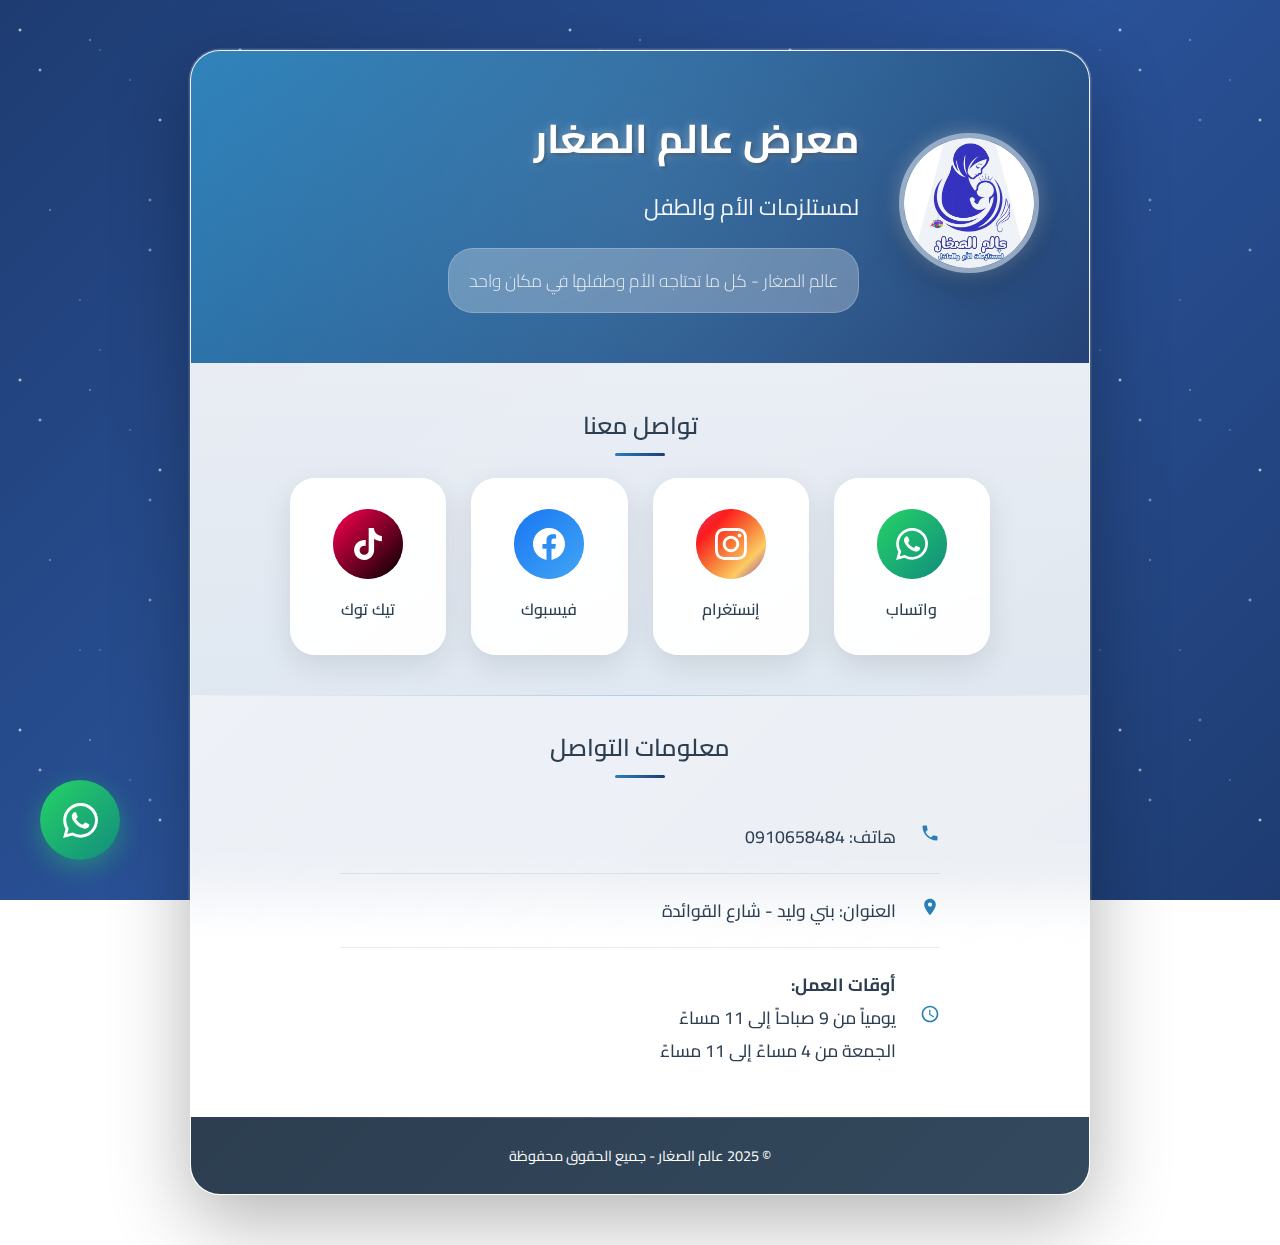
<file: index.html>
<!DOCTYPE html>
<html lang="ar" dir="rtl">
<head>
    <meta charset="UTF-8">
    <meta name="viewport" content="width=device-width, initial-scale=1.0">
    <title>عالم الصغار - مستلزمات الأم والطفل</title>
    <link rel="stylesheet" href="style.css">
    <link href="https://fonts.googleapis.com/css2?family=Cairo:wght@300;400;600;700&display=swap" rel="stylesheet">
</head>
<body>
    <div class="container">
        <!-- Header Section -->
        <header class="header">
            <div class="logo-container">
                <img src="LOGO.jpg" alt="شعار عالم الصغار" class="logo">
            </div>
            <div class="store-info">
                <h1 class="store-name">معرض عالم الصغار</h1>
                <p class="store-subtitle">لمستلزمات الأم والطفل</p>
                <p class="store-slogan">عالم الصغار - كل ما تحتاجه الأم وطفلها في مكان واحد</p>
            </div>
        </header>

        <!-- Social Media Section -->
        <section class="social-section">
            <h2 class="section-title">تواصل معنا</h2>
            <div class="social-grid">
                
                <!-- WhatsApp -->
                <a href="https://api.whatsapp.com/send?phone=218910658484" class="social-item whatsapp" target="_blank">
                    <div class="social-icon">
                        <svg viewBox="0 0 24 24" width="28" height="28" fill="currentColor">
                            <path d="M17.472 14.382c-.297-.149-1.758-.867-2.03-.967-.273-.099-.471-.148-.67.15-.197.297-.767.966-.94 1.164-.173.199-.347.223-.644.075-.297-.15-1.255-.463-2.39-1.475-.883-.788-1.48-1.761-1.653-2.059-.173-.297-.018-.458.13-.606.134-.133.298-.347.446-.52.149-.174.198-.298.298-.497.099-.198.05-.371-.025-.52-.075-.149-.669-1.612-.916-2.207-.242-.579-.487-.5-.669-.51-.173-.008-.371-.01-.57-.01-.198 0-.52.074-.792.372-.272.297-1.04 1.016-1.04 2.479 0 1.462 1.065 2.875 1.213 3.074.149.198 2.096 3.2 5.077 4.487.709.306 1.262.489 1.694.625.712.227 1.36.195 1.871.118.571-.085 1.758-.719 2.006-1.413.248-.694.248-1.289.173-1.413-.074-.124-.272-.198-.57-.347m-5.421 7.403h-.004a9.87 9.87 0 01-5.031-1.378l-.361-.214-3.741.982.998-3.648-.235-.374a9.86 9.86 0 01-1.51-5.26c.001-5.45 4.436-9.884 9.888-9.884 2.64 0 5.122 1.03 6.988 2.898a9.825 9.825 0 012.893 6.994c-.003 5.45-4.437 9.884-9.885 9.884m8.413-18.297A11.815 11.815 0 0012.05 0C5.495 0 .16 5.335.157 11.892c0 2.096.547 4.142 1.588 5.945L.057 24l6.305-1.654a11.882 11.882 0 005.683 1.448h.005c6.554 0 11.89-5.335 11.893-11.893A11.821 11.821 0 0020.893 3.688"/>
                        </svg>
                    </div>
                    <span class="social-label">واتساب</span>
                </a>

                <!-- Instagram -->
                <a href="https://instagram.com/kidsworld.bw" class="social-item instagram" target="_blank">
                    <div class="social-icon">
                        <svg viewBox="0 0 24 24" width="28" height="28" fill="currentColor">
                            <path d="M12 2.163c3.204 0 3.584.012 4.85.07 3.252.148 4.771 1.691 4.919 4.919.058 1.265.069 1.645.069 4.849 0 3.205-.012 3.584-.069 4.849-.149 3.225-1.664 4.771-4.919 4.919-1.266.058-1.644.07-4.85.07-3.204 0-3.584-.012-4.849-.07-3.26-.149-4.771-1.699-4.919-4.92-.058-1.265-.07-1.644-.07-4.849 0-3.204.013-3.583.07-4.849.149-3.227 1.664-4.771 4.919-4.919 1.266-.057 1.645-.069 4.849-.069zm0-2.163c-3.259 0-3.667.014-4.947.072-4.358.2-6.78 2.618-6.98 6.98-.059 1.281-.073 1.689-.073 4.948 0 3.259.014 3.668.072 4.948.2 4.358 2.618 6.78 6.98 6.98 1.281.058 1.689.072 4.948.072 3.259 0 3.668-.014 4.948-.072 4.354-.2 6.782-2.618 6.979-6.98.059-1.28.073-1.689.073-4.948 0-3.259-.014-3.667-.072-4.947-.196-4.354-2.617-6.78-6.979-6.98-1.281-.059-1.69-.073-4.949-.073zm0 5.838c-3.403 0-6.162 2.759-6.162 6.162s2.759 6.163 6.162 6.163 6.162-2.759 6.162-6.163c0-3.403-2.759-6.162-6.162-6.162zm0 10.162c-2.209 0-4-1.79-4-4 0-2.209 1.791-4 4-4s4 1.791 4 4c0 2.21-1.791 4-4 4zm6.406-11.845c-.796 0-1.441.645-1.441 1.44s.645 1.44 1.441 1.44c.795 0 1.439-.645 1.439-1.44s-.644-1.44-1.439-1.44z"/>
                        </svg>
                    </div>
                    <span class="social-label">إنستغرام</span>
                </a>

                <!-- Facebook -->
                <a href="https://facebook.com/bw.kidsworld" class="social-item facebook" target="_blank">
                    <div class="social-icon">
                        <svg viewBox="0 0 24 24" width="28" height="28" fill="currentColor">
                            <path d="M24 12.073c0-6.627-5.373-12-12-12s-12 5.373-12 12c0 5.99 4.388 10.954 10.125 11.854v-8.385H7.078v-3.47h3.047V9.43c0-3.007 1.792-4.669 4.533-4.669 1.312 0 2.686.235 2.686.235v2.953H15.83c-1.491 0-1.956.925-1.956 1.874v2.25h3.328l-.532 3.47h-2.796v8.385C19.612 23.027 24 18.062 24 12.073z"/>
                        </svg>
                    </div>
                    <span class="social-label">فيسبوك</span>
                </a>

                <!-- TikTok -->
                <a href="https://tiktok.com/@bw.kidsworld" class="social-item tiktok" target="_blank">
                    <div class="social-icon">
                        <svg viewBox="0 0 24 24" width="28" height="28" fill="currentColor">
                            <path d="M12.525.02c1.31-.02 2.61-.01 3.91-.02.08 1.53.63 3.09 1.75 4.17 1.12 1.11 2.7 1.62 4.24 1.79v4.03c-1.44-.05-2.89-.35-4.2-.97-.57-.26-1.1-.59-1.62-.93-.01 2.92.01 5.84-.02 8.75-.08 1.4-.54 2.79-1.35 3.94-1.31 1.92-3.58 3.17-5.91 3.21-1.43.08-2.86-.31-4.08-1.03-2.02-1.19-3.44-3.37-3.65-5.71-.02-.5-.03-1-.01-1.49.18-1.9 1.12-3.72 2.58-4.96 1.66-1.44 3.98-2.13 6.15-1.72.02 1.48-.04 2.96-.04 4.44-.99-.32-2.15-.23-3.02.37-.63.41-1.11 1.04-1.36 1.75-.21.51-.15 1.07-.14 1.61.24 1.64 1.82 3.02 3.5 2.87 1.12-.01 2.19-.66 2.77-1.61.19-.33.4-.67.41-1.06.1-1.79.06-3.57.07-5.36.01-4.03-.01-8.05.02-12.07z"/>
                        </svg>
                    </div>
                    <span class="social-label">تيك توك</span>
                </a>

            </div>
        </section>

        <!-- Contact Section -->
        <section class="contact-section">
            <h2 class="section-title">معلومات التواصل</h2>
            <div class="contact-info">
                <div class="contact-item">
                    <div class="contact-icon">
                        <svg viewBox="0 0 24 24" width="20" height="20" fill="currentColor">
                            <path d="M6.62 10.79c1.44 2.83 3.76 5.14 6.59 6.59l2.2-2.2c.27-.27.67-.36 1.02-.24 1.12.37 2.33.57 3.57.57.55 0 1 .45 1 1V20c0 .55-.45 1-1 1-9.39 0-17-7.61-17-17 0-.55.45-1 1-1h3.5c.55 0 1 .45 1 1 0 1.25.2 2.45.57 3.57.11.35.03.74-.25 1.02l-2.2 2.2z"/>
                        </svg>
                    </div>
                    <span>هاتف: 0910658484</span>
                </div>
                <div class="contact-item">
                    <div class="contact-icon">
                        <svg viewBox="0 0 24 24" width="20" height="20" fill="currentColor">
                            <path d="M12 2C8.13 2 5 5.13 5 9c0 5.25 7 13 7 13s7-7.75 7-13c0-3.87-3.13-7-7-7zm0 9.5c-1.38 0-2.5-1.12-2.5-2.5s1.12-2.5 2.5-2.5 2.5 1.12 2.5 2.5-1.12 2.5-2.5 2.5z"/>
                        </svg>
                    </div>
                    <span>العنوان: بني وليد - شارع القوائدة</span>
                </div>
                <div class="contact-item">
                    <div class="contact-icon">
                        <svg viewBox="0 0 24 24" width="20" height="20" fill="currentColor">
                            <path d="M11.99 2C6.47 2 2 6.48 2 12s4.47 10 9.99 10C17.52 22 22 17.52 22 12S17.52 2 11.99 2zM12 20c-4.42 0-8-3.58-8-8s3.58-8 8-8 8 3.58 8 8-3.58 8-8 8z"/>
                            <path d="M12.5 7H11v6l5.25 3.15.75-1.23-4.5-2.67z"/>
                        </svg>
                    </div>
                    <span><strong>أوقات العمل:</strong><br>يومياً من 9 صباحاً إلى 11 مساءً<br>الجمعة من 4 مساءً إلى 11 مساءً</span>
                </div>
            </div>
        </section>

        <!-- Footer -->
        <footer class="footer">
            <p>&copy; 2025 عالم الصغار - جميع الحقوق محفوظة</p>
        </footer>
    </div>

    <!-- WhatsApp Float Button -->
    <a href="https://api.whatsapp.com/send?phone=218910658484" class="whatsapp-float" target="_blank">
        <svg viewBox="0 0 24 24" width="30" height="30" fill="currentColor">
            <path d="M17.472 14.382c-.297-.149-1.758-.867-2.03-.967-.273-.099-.471-.148-.67.15-.197.297-.767.966-.94 1.164-.173.199-.347.223-.644.075-.297-.15-1.255-.463-2.39-1.475-.883-.788-1.48-1.761-1.653-2.059-.173-.297-.018-.458.13-.606.134-.133.298-.347.446-.52.149-.174.198-.298.298-.497.099-.198.05-.371-.025-.52-.075-.149-.669-1.612-.916-2.207-.242-.579-.487-.5-.669-.51-.173-.008-.371-.01-.57-.01-.198 0-.52.074-.792.372-.272.297-1.04 1.016-1.04 2.479 0 1.462 1.065 2.875 1.213 3.074.149.198 2.096 3.2 5.077 4.487.709.306 1.262.489 1.694.625.712.227 1.36.195 1.871.118.571-.085 1.758-.719 2.006-1.413.248-.694.248-1.289.173-1.413-.074-.124-.272-.198-.57-.347m-5.421 7.403h-.004a9.87 9.87 0 01-5.031-1.378l-.361-.214-3.741.982.998-3.648-.235-.374a9.86 9.86 0 01-1.51-5.26c.001-5.45 4.436-9.884 9.888-9.884 2.64 0 5.122 1.03 6.988 2.898a9.825 9.825 0 012.893 6.994c-.003 5.45-4.437 9.884-9.885 9.884m8.413-18.297A11.815 11.815 0 0012.05 0C5.495 0 .16 5.335.157 11.892c0 2.096.547 4.142 1.588 5.945L.057 24l6.305-1.654a11.882 11.882 0 005.683 1.448h.005c6.554 0 11.89-5.335 11.893-11.893A11.821 11.821 0 0020.893 3.688"/>
        </svg>
    </a>

    <script>
        // Add click animation to social items
        document.querySelectorAll('.social-item').forEach(item => {
            item.addEventListener('click', function() {
                this.style.transform = 'scale(0.95)';
                setTimeout(() => {
                    this.style.transform = 'scale(1)';
                }, 150);
            });
        });

        // Add floating animation to WhatsApp button
        document.querySelector('.whatsapp-float').addEventListener('mouseenter', function() {
            this.style.animation = 'bounce 0.6s ease-in-out infinite';
        });

        document.querySelector('.whatsapp-float').addEventListener('mouseleave', function() {
            this.style.animation = 'pulse 2s infinite';
        });

        // Mouse Star Trail Effect
        let mouseX = 0, mouseY = 0;
        
        document.addEventListener('mousemove', function(e) {
            mouseX = e.clientX;
            mouseY = e.clientY;
            
            // Create star trail
            createStar(mouseX, mouseY);
            
            // Create sparkle effect randomly
            if (Math.random() < 0.3) {
                createSparkle(mouseX + (Math.random() - 0.5) * 20, mouseY + (Math.random() - 0.5) * 20);
            }
        });

        function createStar(x, y) {
            const star = document.createElement('div');
            star.className = 'mouse-star';
            star.innerHTML = '✨';
            star.style.left = x + 'px';
            star.style.top = y + 'px';
            
            document.body.appendChild(star);
            
            // Remove star after animation
            setTimeout(() => {
                if (star.parentNode) {
                    star.parentNode.removeChild(star);
                }
            }, 1000);
        }

        function createSparkle(x, y) {
            const sparkle = document.createElement('div');
            sparkle.className = 'mouse-sparkle';
            sparkle.style.left = x + 'px';
            sparkle.style.top = y + 'px';
            
            document.body.appendChild(sparkle);
            
            // Remove sparkle after animation
            setTimeout(() => {
                if (sparkle.parentNode) {
                    sparkle.parentNode.removeChild(sparkle);
                }
            }, 800);
        }

        // Custom cursor follower
        const cursor = document.createElement('div');
        cursor.style.cssText = `
            position: fixed;
            width: 20px;
            height: 20px;
            background: radial-gradient(circle, rgba(255,255,255,0.8) 0%, transparent 70%);
            border-radius: 50%;
            pointer-events: none;
            z-index: 10000;
            transition: transform 0.1s ease;
        `;
        document.body.appendChild(cursor);

        document.addEventListener('mousemove', function(e) {
            cursor.style.left = (e.clientX - 10) + 'px';
            cursor.style.top = (e.clientY - 10) + 'px';
        });

        // Hide custom cursor when mouse leaves window
        document.addEventListener('mouseleave', function() {
            cursor.style.opacity = '0';
        });

        document.addEventListener('mouseenter', function() {
            cursor.style.opacity = '1';
        });
    </script>
</body>
</html>
</file>
<file: style.css>
/* Reset and Base Styles */
* {
    margin: 0;
    padding: 0;
    box-sizing: border-box;
}

body {
    font-family: 'Cairo', sans-serif;
    /* Beautiful blue night sky gradient */
    background: linear-gradient(135deg, #1e3c72 0%, #2a5298 50%, #1e3c72 100%);
    background-attachment: fixed;
    min-height: 100vh;
    padding: 20px 0;
    direction: rtl;
    position: relative;
    overflow-x: hidden;
    cursor: none; /* Hide default cursor for custom star cursor */
}

/* Static Stars Background */
body::before {
    content: '';
    position: fixed;
    top: 0;
    left: 0;
    width: 100%;
    height: 100%;
    z-index: -2;
    background-image: 
        radial-gradient(2px 2px at 20px 30px, #fff, rgba(0,0,0,0)),
        radial-gradient(2px 2px at 40px 70px, rgba(255,255,255,0.8), rgba(0,0,0,0)),
        radial-gradient(1px 1px at 90px 40px, #fff, rgba(0,0,0,0)),
        radial-gradient(1px 1px at 130px 80px, rgba(255,255,255,0.6), rgba(0,0,0,0)),
        radial-gradient(2px 2px at 160px 120px, #fff, rgba(0,0,0,0)),
        radial-gradient(1px 1px at 200px 180px, rgba(255,255,255,0.9), rgba(0,0,0,0)),
        radial-gradient(2px 2px at 240px 50px, #fff, rgba(0,0,0,0)),
        radial-gradient(1px 1px at 280px 150px, rgba(255,255,255,0.7), rgba(0,0,0,0)),
        radial-gradient(1px 1px at 320px 90px, #fff, rgba(0,0,0,0)),
        radial-gradient(2px 2px at 360px 200px, rgba(255,255,255,0.8), rgba(0,0,0,0)),
        radial-gradient(1px 1px at 400px 60px, #fff, rgba(0,0,0,0)),
        radial-gradient(1px 1px at 440px 140px, rgba(255,255,255,0.6), rgba(0,0,0,0)),
        radial-gradient(2px 2px at 480px 100px, #fff, rgba(0,0,0,0)),
        radial-gradient(1px 1px at 520px 170px, rgba(255,255,255,0.9), rgba(0,0,0,0)),
        radial-gradient(1px 1px at 50px 210px, #fff, rgba(0,0,0,0)),
        radial-gradient(2px 2px at 150px 250px, rgba(255,255,255,0.7), rgba(0,0,0,0)),
        radial-gradient(1px 1px at 250px 220px, #fff, rgba(0,0,0,0)),
        radial-gradient(1px 1px at 350px 260px, rgba(255,255,255,0.8), rgba(0,0,0,0)),
        radial-gradient(2px 2px at 450px 240px, #fff, rgba(0,0,0,0)),
        radial-gradient(1px 1px at 80px 300px, rgba(255,255,255,0.6), rgba(0,0,0,0));
    background-size: 550px 350px;
    animation: sparkle 4s linear infinite;
}

/* Additional twinkling layer */
body::after {
    content: '';
    position: fixed;
    top: 0;
    left: 0;
    width: 100%;
    height: 100%;
    z-index: -1;
    background-image: 
        radial-gradient(1px 1px at 100px 50px, rgba(135,206,250,0.8), rgba(0,0,0,0)),
        radial-gradient(2px 2px at 200px 120px, rgba(173,216,230,0.6), rgba(0,0,0,0)),
        radial-gradient(1px 1px at 300px 80px, rgba(176,224,230,0.7), rgba(0,0,0,0)),
        radial-gradient(1px 1px at 400px 160px, rgba(135,206,250,0.5), rgba(0,0,0,0)),
        radial-gradient(2px 2px at 150px 200px, rgba(173,216,230,0.8), rgba(0,0,0,0)),
        radial-gradient(1px 1px at 350px 220px, rgba(176,224,230,0.6), rgba(0,0,0,0));
    background-size: 500px 300px;
    animation: twinkle 6s ease-in-out infinite alternate;
}

@keyframes sparkle {
    0%, 100% { opacity: 1; }
    50% { opacity: 0.5; }
}

@keyframes twinkle {
    0% { opacity: 0.3; }
    100% { opacity: 0.8; }
}

/* Mouse Trail Stars */
.mouse-star {
    position: fixed;
    pointer-events: none;
    z-index: 9999;
    font-size: 12px;
    color: #fff;
    animation: starTrail 1s ease-out forwards;
}

@keyframes starTrail {
    0% {
        opacity: 1;
        transform: scale(1) rotate(0deg);
    }
    100% {
        opacity: 0;
        transform: scale(0.3) rotate(180deg);
    }
}

/* Sparkle Effect for Mouse */
.mouse-sparkle {
    position: fixed;
    pointer-events: none;
    z-index: 9998;
    width: 4px;
    height: 4px;
    background: radial-gradient(circle, #fff 0%, rgba(255,255,255,0) 70%);
    border-radius: 50%;
    animation: sparkleEffect 0.8s ease-out forwards;
}

@keyframes sparkleEffect {
    0% {
        opacity: 1;
        transform: scale(1);
    }
    100% {
        opacity: 0;
        transform: scale(2);
    }
}

.container {
    max-width: 500px;
    margin: 0 auto;
    /* Glass effect with blue tint */
    background: rgba(255, 255, 255, 0.9);
    border-radius: 30px;
    box-shadow: 
        0 25px 80px rgba(0, 0, 0, 0.3),
        0 0 0 1.5px rgba(255, 255, 255, 0.2);
    overflow: hidden;
    backdrop-filter: blur(25px);
    border: 1.5px solid rgba(255, 255, 255, 0.3);
}

/* Header Styles */
.header {
    /* Darker blue gradient for better contrast */
    background: linear-gradient(135deg, #2980b9 0%, #1e3c72 100%);
    padding: 40px 25px;
    text-align: center;
    color: white;
    position: relative;
    overflow: hidden;
}

.header::before {
    content: '';
    position: absolute;
    top: -50%;
    left: -50%;
    width: 200%;
    height: 200%;
    background: radial-gradient(circle, rgba(255, 255, 255, 0.1) 0%, transparent 70%);
    animation: headerShine 8s linear infinite;
}

@keyframes headerShine {
    0% { transform: rotate(0deg); }
    100% { transform: rotate(360deg); }
}

.logo-container {
    margin-bottom: 25px;
    position: relative;
    z-index: 2;
}

.logo {
    width: 120px;
    height: 120px;
    border-radius: 50%;
    object-fit: cover;
    border: 5px solid rgba(255, 255, 255, 0.5);
    box-shadow: 
        0 15px 35px rgba(0, 0, 0, 0.2),
        0 0 20px rgba(255, 255, 255, 0.3);
    transition: all 0.4s cubic-bezier(0.175, 0.885, 0.32, 1.275);
}

.logo:hover {
    transform: scale(1.1) rotate(10deg);
    box-shadow: 
        0 20px 60px rgba(0, 0, 0, 0.3),
        0 0 30px rgba(255, 255, 255, 0.5);
    border: 5px solid rgba(255, 255, 255, 0.7);
}

.store-info {
    position: relative;
    z-index: 2;
}

.store-name {
    font-size: 2rem;
    font-weight: 700;
    margin-bottom: 10px;
    text-shadow: 
        2px 2px 4px rgba(0, 0, 0, 0.3),
        0 0 10px rgba(255, 255, 255, 0.4);
    animation: textGlow 3s ease-in-out infinite alternate;
}

@keyframes textGlow {
    from { text-shadow: 2px 2px 4px rgba(0, 0, 0, 0.3), 0 0 10px rgba(255, 255, 255, 0.4); }
    to { text-shadow: 2px 2px 4px rgba(0, 0, 0, 0.3), 0 0 20px rgba(255, 255, 255, 0.7); }
}

.store-subtitle {
    font-size: 1.2rem;
    font-weight: 400;
    margin-bottom: 20px;
    opacity: 0.95;
}

.store-slogan {
    font-size: 1rem;
    font-weight: 300;
    opacity: 0.9;
    background: rgba(255, 255, 255, 0.3);
    padding: 15px 20px;
    border-radius: 25px;
    display: inline-block;
    backdrop-filter: blur(10px);
    border: 1px solid rgba(255, 255, 255, 0.25);
}

/* Social Media Section */
.social-section {
    padding: 40px 25px;
    background: linear-gradient(180deg, rgba(255, 255, 255, 0) 0%, rgba(41, 128, 185, 0.05) 100%);
}

.section-title {
    text-align: center;
    font-size: 1.5rem;
    color: #2c3e50;
    margin-bottom: 30px;
    font-weight: 600;
    position: relative;
}

.section-title::after {
    content: '';
    position: absolute;
    bottom: -8px;
    left: 50%;
    transform: translateX(-50%);
    width: 50px;
    height: 3px;
    background: linear-gradient(45deg, #2980b9, #1e3c72);
    border-radius: 2px;
}

.social-grid {
    display: grid;
    grid-template-columns: repeat(2, 1fr);
    gap: 20px;
    max-width: 350px;
    margin: 0 auto;
}

.social-item {
    display: flex;
    flex-direction: column;
    align-items: center;
    padding: 25px 20px;
    background: linear-gradient(145deg, rgba(255, 255, 255, 0.95), rgba(255, 255, 255, 0.85));
    border-radius: 25px;
    text-decoration: none;
    color: #2c3e50;
    box-shadow: 
        0 10px 30px rgba(0, 0, 0, 0.1),
        inset 0 1px 0 rgba(255, 255, 255, 0.7);
    transition: all 0.4s cubic-bezier(0.175, 0.885, 0.32, 1.275);
    position: relative;
    overflow: hidden;
    backdrop-filter: blur(10px);
    border: 1px solid rgba(255, 255, 255, 0.4);
}

.social-item::before {
    content: '';
    position: absolute;
    top: 0;
    left: -100%;
    width: 100%;
    height: 100%;
    background: linear-gradient(90deg, transparent, rgba(255, 255, 255, 0.5), transparent);
    transition: left 0.6s ease;
}

.social-item:hover::before {
    left: 100%;
}

.social-item:hover {
    transform: translateY(-12px) scale(1.05);
    box-shadow: 
        0 20px 50px rgba(0, 0, 0, 0.2),
        inset 0 1px 0 rgba(255, 255, 255, 0.9);
}

.social-item:active {
    transform: translateY(-8px) scale(1.02);
}

.social-icon {
    width: 60px;
    height: 60px;
    border-radius: 50%;
    display: flex;
    align-items: center;
    justify-content: center;
    margin-bottom: 15px;
    transition: all 0.4s cubic-bezier(0.175, 0.885, 0.32, 1.275);
    position: relative;
    overflow: hidden;
}

.social-icon svg {
    transition: all 0.3s ease;
    position: relative;
    z-index: 2;
}

.social-item:hover .social-icon {
    transform: rotate(360deg) scale(1.1);
    box-shadow: 0 10px 25px rgba(0, 0, 0, 0.2);
}

.social-item:hover .social-icon svg {
    transform: scale(1.2);
}

.social-icon::before {
    content: '';
    position: absolute;
    top: 0;
    left: 0;
    right: 0;
    bottom: 0;
    border-radius: 50%;
    background: inherit;
    opacity: 0.8;
    z-index: 1;
}

.social-icon::after {
    content: '';
    position: absolute;
    top: 50%;
    left: 50%;
    width: 0;
    height: 0;
    border-radius: 50%;
    background: rgba(255, 255, 255, 0.4);
    transition: all 0.4s ease;
    transform: translate(-50%, -50%);
    z-index: 1;
}

.social-item:hover .social-icon::after {
    width: 100%;
    height: 100%;
}

.social-label {
    font-size: 0.9rem;
    font-weight: 600;
    text-align: center;
    transition: all 0.3s ease;
}

.social-item:hover .social-label {
    transform: scale(1.1);
    font-weight: 700;
}

/* Social Media Colors with gradients */
.whatsapp .social-icon { 
    background: linear-gradient(135deg, #25d366 0%, #128c7e 100%); 
    color: white; 
}

.instagram .social-icon { 
    background: linear-gradient(135deg, #e1306c 0%, #fd1d1d 25%, #f77737 50%, #fccc63 75%, #8a3ab9 100%); 
    color: white; 
}

.facebook .social-icon { 
    background: linear-gradient(135deg, #1877f2 0%, #42a5f5 100%); 
    color: white; 
}

.tiktok .social-icon { 
    background: linear-gradient(135deg, #ff0050 0%, #000000 100%); 
    color: white; 
}

/* Contact Section */
.contact-section {
    background: linear-gradient(135deg, rgba(255, 255, 255, 0.2) 0%, rgba(255, 255, 255, 0.1) 100%);
    padding: 30px 25px;
    position: relative;
}

.contact-section::before {
    content: '';
    position: absolute;
    top: 0;
    left: 0;
    right: 0;
    height: 1px;
    background: linear-gradient(90deg, transparent, rgba(41, 128, 185, 0.3), transparent);
}

.contact-info {
    max-width: 350px;
    margin: 0 auto;
}

.contact-item {
    display: flex;
    align-items: center;
    padding: 18px 0;
    border-bottom: 1px solid rgba(0, 0, 0, 0.08);
    transition: all 0.3s ease;
}

.contact-item:last-child {
    border-bottom: none;
}

.contact-item:hover {
    padding-right: 10px;
    transform: translateX(-5px);
}

.contact-icon {
    margin-left: 20px;
    color: #2980b9;
    min-width: 24px;
    transition: all 0.3s ease;
}

.contact-item:hover .contact-icon {
    transform: scale(1.2) rotate(10deg);
    color: #1e3c72;
}

.contact-item span {
    font-size: 1rem;
    color: #2c3e50;
    font-weight: 500;
}

/* Footer */
.footer {
    background: linear-gradient(135deg, #2c3e50 0%, #34495e 100%);
    color: white;
    text-align: center;
    padding: 25px;
    font-size: 0.9rem;
    position: relative;
}

.footer::before {
    content: '';
    position: absolute;
    top: 0;
    left: 0;
    right: 0;
    height: 1px;
    background: linear-gradient(90deg, transparent, rgba(255, 255, 255, 0.2), transparent);
}

/* WhatsApp Float Button */
.whatsapp-float {
    position: fixed;
    bottom: 25px;
    left: 25px;
    width: 70px;
    height: 70px;
    background: linear-gradient(135deg, #25d366 0%, #128c7e 100%);
    border-radius: 50%;
    display: flex;
    align-items: center;
    justify-content: center;
    color: white;
    text-decoration: none;
    box-shadow: 
        0 8px 25px rgba(37, 211, 102, 0.4),
        0 0 0 0 rgba(37, 211, 102, 0.7);
    transition: all 0.3s cubic-bezier(0.175, 0.885, 0.32, 1.275);
    z-index: 1000;
    animation: pulse 2s infinite;
}

.whatsapp-float:hover {
    transform: scale(1.15);
    box-shadow: 
        0 15px 35px rgba(37, 211, 102, 0.6),
        0 0 0 10px rgba(37, 211, 102, 0.1);
}

.whatsapp-float svg {
    transition: all 0.3s ease;
}

.whatsapp-float:hover svg {
    transform: scale(1.1) rotate(10deg);
}

@keyframes pulse {
    0% { 
        box-shadow: 0 8px 25px rgba(37, 211, 102, 0.4), 0 0 0 0 rgba(37, 211, 102, 0.7); 
    }
    50% { 
        box-shadow: 0 8px 25px rgba(37, 211, 102, 0.4), 0 0 0 15px rgba(37, 211, 102, 0.1); 
    }
    100% { 
        box-shadow: 0 8px 25px rgba(37, 211, 102, 0.4), 0 0 0 0 rgba(37, 211, 102, 0.7); 
    }
}

@keyframes bounce {
    0%, 20%, 50%, 80%, 100% { transform: translateY(0) scale(1); }
    40% { transform: translateY(-10px) scale(1.1); }
    60% { transform: translateY(-5px) scale(1.05); }
}

/* Responsive Design for Desktop */
@media (min-width: 768px) {
    body {
        padding: 50px 0;
    }
    
    .container {
        max-width: 900px;
    }
    
    .header {
        display: flex;
        align-items: center;
        text-align: right;
        padding: 50px;
    }
    
    .logo-container {
        margin-bottom: 0;
        margin-left: 40px;
    }
    
    .logo {
        width: 140px;
        height: 140px;
    }
    
    .store-name {
        font-size: 2.5rem;
    }
    
    .store-subtitle {
        font-size: 1.4rem;
    }
    
    .store-slogan {
        font-size: 1.1rem;
    }
    
    .social-grid {
        grid-template-columns: repeat(4, 1fr);
        max-width: 700px;
        gap: 25px;
    }
    
    .social-item {
        padding: 30px 25px;
    }
    
    .social-icon {
        width: 70px;
        height: 70px;
    }
    
    .social-icon svg {
        width: 32px;
        height: 32px;
    }
    
    .social-label {
        font-size: 1rem;
    }
    
    .contact-info {
        max-width: 600px;
    }
    
    .contact-item {
        padding: 20px 0;
    }
    
    .contact-item span {
        font-size: 1.1rem;
    }
    
    .whatsapp-float {
        bottom: 40px;
        left: 40px;
        width: 80px;
        height: 80px;
    }
    
    .whatsapp-float svg {
        width: 35px;
        height: 35px;
    }
}

/* Animation for page load */
@keyframes fadeInUp {
    from {
        opacity: 0;
        transform: translateY(60px);
    }
    to {
        opacity: 1;
        transform: translateY(0);
    }
}

@keyframes fadeInScale {
    from {
        opacity: 0;
        transform: scale(0.8);
    }
    to {
        opacity: 1;
        transform: scale(1);
    }
}

.container {
    animation: fadeInScale 0.8s cubic-bezier(0.175, 0.885, 0.32, 1.275);
}

.social-item {
    animation: fadeInUp 0.6s cubic-bezier(0.175, 0.885, 0.32, 1.275) forwards;
    animation-delay: calc(var(--item-index) * 0.1s);
}

/* Loading Animation */
.social-item:nth-child(1) { --item-index: 1; }
.social-item:nth-child(2) { --item-index: 2; }
.social-item:nth-child(3) { --item-index: 3; }
.social-item:nth-child(4) { --item-index: 4; }

/* Smooth scrolling */
html {
    scroll-behavior: smooth;
}

/* Selection styling */
::selection {
    background: linear-gradient(135deg, #2980b9, #1e3c72);
    color: white;
}

/* Focus styles for accessibility */
.social-item:focus,
.whatsapp-float:focus {
    outline: 3px solid rgba(41, 128, 185, 0.5);
    outline-offset: 2px;
}

/* Print styles */
@media print {
    .whatsapp-float {
        display: none;
    }
}
</file>
